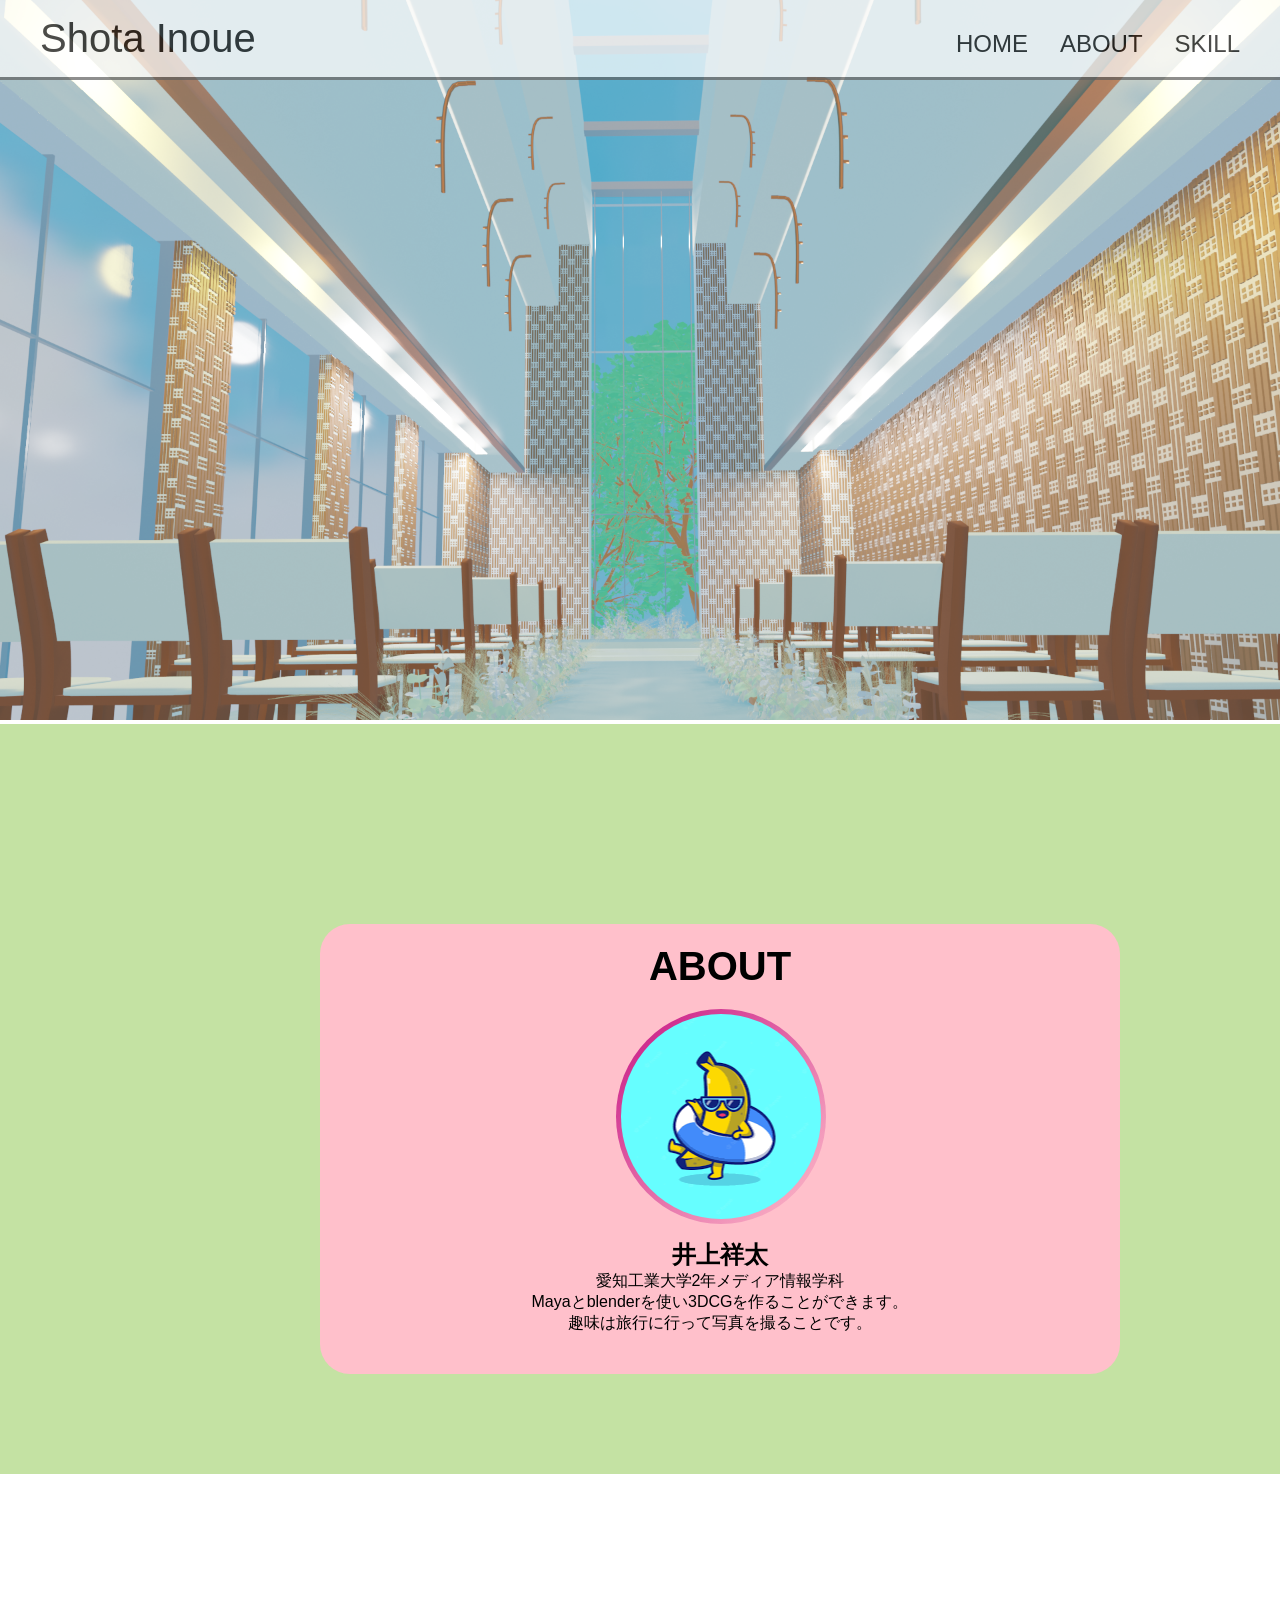
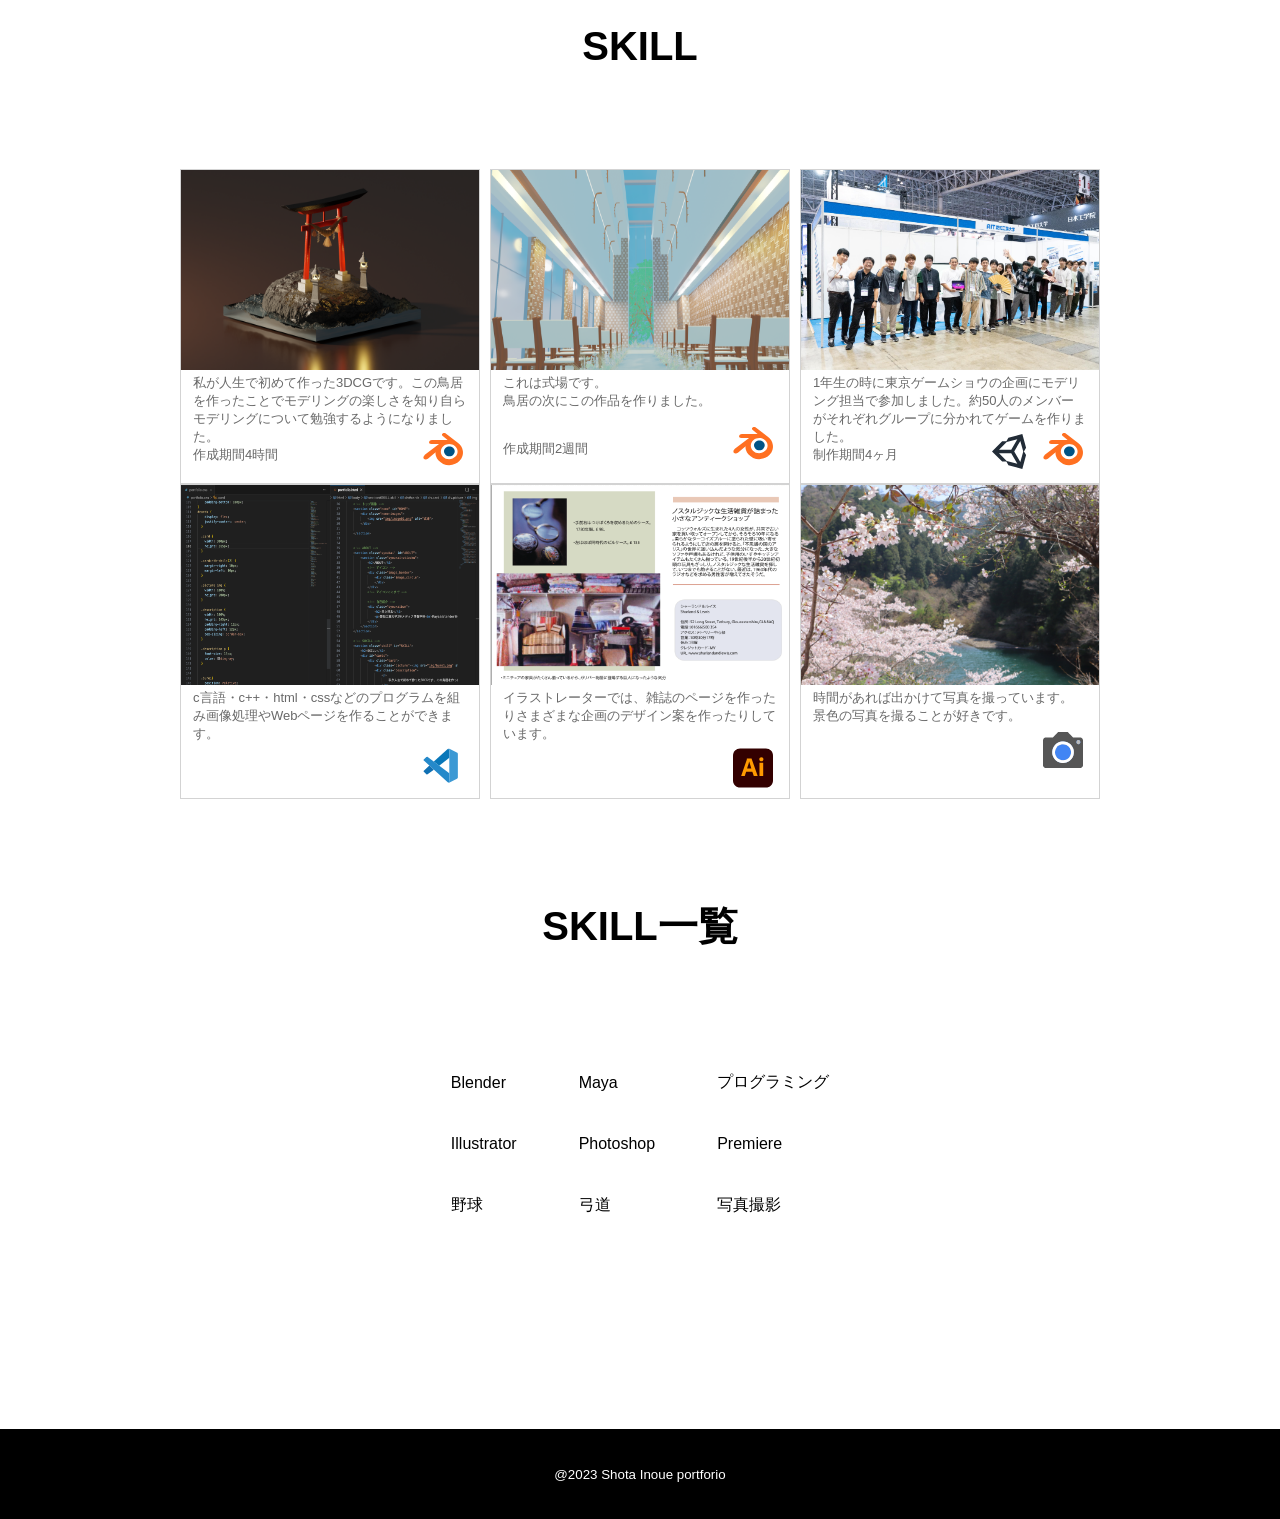
<file: index.html>
<!DOCTYPE html>
<html lang="ja">

<head>
    <meta charset="UTF-8">
    <meta name="viewport" content="width=device-width, initial-scale=1.0">
    <link rel="preconnect" href="https://fonts.googleapis.com">
    <link rel="preconnect" href="https://fonts.gstatic.com" crossorigin>
    <title>Portfolio</title>
    <link rel="stylesheet" href="portfolio.css">
    <script src="portfolio.js" defer></script>
</head>

<body>
    <header class="global-nav">
        <div class="container">
            <h1>Shota Inoue</h1>
            <nav>
                <ul>
                    <li><a href="#HOME">HOME</a></li>
                    <li><a href="#ABOUT">ABOUT</a></li>
                    <li><a href="#SKILL">SKILL</a></li>
                </ul>
            </nav>
        </div>
    </header>

    <!-- トップ画像 -->
    <section class="home" id="HOME">
        <div class="home-images">
            <img src="img/image01.png" alt="式場">
        </div>

    </section>


    <!-- ABOUT -->
    <section class="syoukai" id="ABOUT">
        <section class="syoukai-utiwaku">
            <h1>ABOUT</h1>
            <!-- アイコン -->
            <div class="image_border">
                <div class="image_circle">
                </div>
            </div>
            <!-- アイコンここまで -->

            <!-- 自己紹介 -->
            <div class="syoukaibun">
                <h2>井上祥太</h2>
                <p>愛知工業大学2年メディア情報学科<br>Mayaとblenderを使い3DCGを作ることができます。<br>趣味は旅行に行って写真を撮ることです。</p>
            </div>
        </section>
    </section>

    <!-- SUKILL -->
    <section class="skill" id="SKILL">
        <h1>SKILL</h1>
        <div id="cards">
            <div class="card">
                <div class="picture"><img src="img/bure1.png" alt="" /></div>
                <div class="description">
                    <p>
                        私が人生で初めて作った3DCGです。この鳥居を作ったことでモデリングの楽しさを知り自らモデリングについて勉強するようになりました。<br>作成期間4時間
                    </p>
                    <svg class="bure1" height="40px" viewBox=".1 16.7 2472.8 1996.5" width="40px"
                        xmlns="http://www.w3.org/2000/svg">
                        <path
                            d="m2006.5 1485.6c-98.8 100.8-237 157.8-386.7 158-149.8.3-288.1-56.3-386.9-156.8-48.3-49-83.7-105.2-105.7-165.3-21.5-59-29.7-122.1-24.2-184.6 5.3-61 23.3-120.3 53-173.9 28.9-52.4 68.6-99.7 117.6-139.7 96-78.3 218.2-120.6 346.2-120.8s250.1 41.9 346.2 119.8c48.9 39.9 88.6 87 117.4 139.3 29.7 53.6 47.8 112.8 53.1 173.8 5.5 62.6-2.8 125.6-24.3 184.7-22 60-57.5 116.3-105.7 165.5z"
                            fill="#fff" />
                        <path
                            d="m1300.4 1143.3c4.5-81.5 44.5-153.4 104.7-204.3 59.1-50.1 138.7-80.6 225.4-80.6 86.8.1 166.3 30.6 225.4 80.6 60.2 51 100.2 122.8 104.8 204.3 4.6 83.8-29.1 161.7-88.2 219.4-60.2 58.7-146 95.6-242 95.6s-181.9-36.9-242.1-95.6c-59-57.7-92.6-135.6-88-219.4z"
                            fill="#005385" />
                        <path
                            d="m774.5 1308.3c.6 31.8 10.8 93.8 26 142.3 32.1 102.5 86.5 197.4 162.3 281 77.8 85.9 173.4 154.9 284 203.8 116.3 51.5 242.2 77.8 372.9 77.5 130.7-.2 256.6-26.9 372.8-78.8 110.5-49.5 206.1-118.7 283.8-204.8 75.7-84 130-179 162.1-281.5 16-51.1 26.3-103.8 30.5-157.1 4-52 2.3-104.4-5-156.1-14.4-101.4-49.5-196.5-103.5-283.2-49.5-79.6-113.1-149.4-188.8-208.2l.1-.1-763.8-586.4c-.6-.5-1.3-1.1-1.9-1.6-50.3-38.4-134.5-38.3-189.6.3-55.8 39-62.1 103.5-12.6 144.2l-.2.1 318.6 259.2-971.3 1h-1.3c-80.2.1-157.4 52.8-172.7 119.3-15.6 67.8 38.9 124 122.4 124.4l-.1.3 492.3-1-878.5 674.3c-1.1.9-2.3 1.7-3.3 2.5-82.8 63.4-109.6 169-57.5 235.8 53 67.9 165.6 68 249.4.3l479.4-392.3s-7 53-6.5 84.8zm1232 177.3c-98.8 100.8-237 157.8-386.7 158-149.8.3-288.1-56.3-386.9-156.8-48.3-49-83.7-105.2-105.7-165.3-21.5-59-29.7-122.1-24.2-184.6 5.3-61 23.3-120.3 53-173.9 28.9-52.4 68.6-99.7 117.6-139.7 96-78.3 218.2-120.6 346.2-120.8s250.1 41.9 346.2 119.8c48.9 39.9 88.6 87 117.4 139.3 29.7 53.6 47.8 112.8 53.1 173.8 5.5 62.6-2.8 125.6-24.3 184.7-22 60-57.5 116.3-105.7 165.5z"
                            fill="#ff7021" />
                    </svg>
                </div>
            </div>
            <div class="card" id="card-center">
                <div class="picture"><img src="img/image01.png" alt="" /></div>
                <div class="description">
                    <p>
                        これは式場です。<br>鳥居の次にこの作品を作りました。<br><br><br>作成期間2週間
                    </p>
                    <svg class="bure1" height="40px" viewBox=".1 16.7 2472.8 1996.5" width="40px"
                        xmlns="http://www.w3.org/2000/svg">
                        <path
                            d="m2006.5 1485.6c-98.8 100.8-237 157.8-386.7 158-149.8.3-288.1-56.3-386.9-156.8-48.3-49-83.7-105.2-105.7-165.3-21.5-59-29.7-122.1-24.2-184.6 5.3-61 23.3-120.3 53-173.9 28.9-52.4 68.6-99.7 117.6-139.7 96-78.3 218.2-120.6 346.2-120.8s250.1 41.9 346.2 119.8c48.9 39.9 88.6 87 117.4 139.3 29.7 53.6 47.8 112.8 53.1 173.8 5.5 62.6-2.8 125.6-24.3 184.7-22 60-57.5 116.3-105.7 165.5z"
                            fill="#fff" />
                        <path
                            d="m1300.4 1143.3c4.5-81.5 44.5-153.4 104.7-204.3 59.1-50.1 138.7-80.6 225.4-80.6 86.8.1 166.3 30.6 225.4 80.6 60.2 51 100.2 122.8 104.8 204.3 4.6 83.8-29.1 161.7-88.2 219.4-60.2 58.7-146 95.6-242 95.6s-181.9-36.9-242.1-95.6c-59-57.7-92.6-135.6-88-219.4z"
                            fill="#005385" />
                        <path
                            d="m774.5 1308.3c.6 31.8 10.8 93.8 26 142.3 32.1 102.5 86.5 197.4 162.3 281 77.8 85.9 173.4 154.9 284 203.8 116.3 51.5 242.2 77.8 372.9 77.5 130.7-.2 256.6-26.9 372.8-78.8 110.5-49.5 206.1-118.7 283.8-204.8 75.7-84 130-179 162.1-281.5 16-51.1 26.3-103.8 30.5-157.1 4-52 2.3-104.4-5-156.1-14.4-101.4-49.5-196.5-103.5-283.2-49.5-79.6-113.1-149.4-188.8-208.2l.1-.1-763.8-586.4c-.6-.5-1.3-1.1-1.9-1.6-50.3-38.4-134.5-38.3-189.6.3-55.8 39-62.1 103.5-12.6 144.2l-.2.1 318.6 259.2-971.3 1h-1.3c-80.2.1-157.4 52.8-172.7 119.3-15.6 67.8 38.9 124 122.4 124.4l-.1.3 492.3-1-878.5 674.3c-1.1.9-2.3 1.7-3.3 2.5-82.8 63.4-109.6 169-57.5 235.8 53 67.9 165.6 68 249.4.3l479.4-392.3s-7 53-6.5 84.8zm1232 177.3c-98.8 100.8-237 157.8-386.7 158-149.8.3-288.1-56.3-386.9-156.8-48.3-49-83.7-105.2-105.7-165.3-21.5-59-29.7-122.1-24.2-184.6 5.3-61 23.3-120.3 53-173.9 28.9-52.4 68.6-99.7 117.6-139.7 96-78.3 218.2-120.6 346.2-120.8s250.1 41.9 346.2 119.8c48.9 39.9 88.6 87 117.4 139.3 29.7 53.6 47.8 112.8 53.1 173.8 5.5 62.6-2.8 125.6-24.3 184.7-22 60-57.5 116.3-105.7 165.5z"
                            fill="#ff7021" />
                    </svg>
                </div>
            </div>
            <div class="card">
                <div class="picture"><img src="img/image06.jpg" alt="" /></div>
                <div class="description">
                    <p>
                        1年生の時に東京ゲームショウの企画にモデリング担当で参加しました。約50人のメンバーがそれぞれグループに分かれてゲームを作りました。<br>制作期間4ヶ月
                    </p>
                    <svg class="bure1" height="40px" viewBox=".1 16.7 2472.8 1996.5" width="40px"
                        xmlns="http://www.w3.org/2000/svg">
                        <path
                            d="m2006.5 1485.6c-98.8 100.8-237 157.8-386.7 158-149.8.3-288.1-56.3-386.9-156.8-48.3-49-83.7-105.2-105.7-165.3-21.5-59-29.7-122.1-24.2-184.6 5.3-61 23.3-120.3 53-173.9 28.9-52.4 68.6-99.7 117.6-139.7 96-78.3 218.2-120.6 346.2-120.8s250.1 41.9 346.2 119.8c48.9 39.9 88.6 87 117.4 139.3 29.7 53.6 47.8 112.8 53.1 173.8 5.5 62.6-2.8 125.6-24.3 184.7-22 60-57.5 116.3-105.7 165.5z"
                            fill="#fff" />
                        <path
                            d="m1300.4 1143.3c4.5-81.5 44.5-153.4 104.7-204.3 59.1-50.1 138.7-80.6 225.4-80.6 86.8.1 166.3 30.6 225.4 80.6 60.2 51 100.2 122.8 104.8 204.3 4.6 83.8-29.1 161.7-88.2 219.4-60.2 58.7-146 95.6-242 95.6s-181.9-36.9-242.1-95.6c-59-57.7-92.6-135.6-88-219.4z"
                            fill="#005385" />
                        <path
                            d="m774.5 1308.3c.6 31.8 10.8 93.8 26 142.3 32.1 102.5 86.5 197.4 162.3 281 77.8 85.9 173.4 154.9 284 203.8 116.3 51.5 242.2 77.8 372.9 77.5 130.7-.2 256.6-26.9 372.8-78.8 110.5-49.5 206.1-118.7 283.8-204.8 75.7-84 130-179 162.1-281.5 16-51.1 26.3-103.8 30.5-157.1 4-52 2.3-104.4-5-156.1-14.4-101.4-49.5-196.5-103.5-283.2-49.5-79.6-113.1-149.4-188.8-208.2l.1-.1-763.8-586.4c-.6-.5-1.3-1.1-1.9-1.6-50.3-38.4-134.5-38.3-189.6.3-55.8 39-62.1 103.5-12.6 144.2l-.2.1 318.6 259.2-971.3 1h-1.3c-80.2.1-157.4 52.8-172.7 119.3-15.6 67.8 38.9 124 122.4 124.4l-.1.3 492.3-1-878.5 674.3c-1.1.9-2.3 1.7-3.3 2.5-82.8 63.4-109.6 169-57.5 235.8 53 67.9 165.6 68 249.4.3l479.4-392.3s-7 53-6.5 84.8zm1232 177.3c-98.8 100.8-237 157.8-386.7 158-149.8.3-288.1-56.3-386.9-156.8-48.3-49-83.7-105.2-105.7-165.3-21.5-59-29.7-122.1-24.2-184.6 5.3-61 23.3-120.3 53-173.9 28.9-52.4 68.6-99.7 117.6-139.7 96-78.3 218.2-120.6 346.2-120.8s250.1 41.9 346.2 119.8c48.9 39.9 88.6 87 117.4 139.3 29.7 53.6 47.8 112.8 53.1 173.8 5.5 62.6-2.8 125.6-24.3 184.7-22 60-57.5 116.3-105.7 165.5z"
                            fill="#ff7021" />
                    </svg>
                    <svg class="uni1" width="35px" height="35px" viewBox="0 0 256 263"
                        xmlns="http://www.w3.org/2000/svg" preserveAspectRatio="xMinYMin meet">
                        <path
                            d="M166.872 131.237l45.91-79.275 22.184 79.275-22.185 79.256-45.909-79.256zm-22.376 12.874l45.916 79.262-79.966-20.486-57.77-58.776h91.82zm45.906-105.033l-45.906 79.275h-91.82l57.77-58.78 79.956-20.495zm65.539 65.18L227.933.06l-104.54 27.925-15.475 27.207-31.401-.225L0 131.244l76.517 76.259h.003l31.388-.232 15.497 27.207 104.528 27.92L255.94 158.22l-15.906-26.982 15.906-26.978z"
                            fill="#222C37" />
                    </svg>
                </div>
            </div>
        </div>

        <!-- ２段目 -->
        <div id="cards">
            <div class="card">
                <div class="picture"><img src="img/image07.png" alt="" /></div>
                <div class="description">
                    <p>
                        c言語・c++・html・cssなどのプログラムを組み画像処理やWebページを作ることができます。
                    </p>
                    <svg class="puro1" height="35px" viewBox="-11.9 -2 1003.9 995.6" width="35px"
                        xmlns="http://www.w3.org/2000/svg">
                        <path
                            d="m12.1 353.9s-24-17.3 4.8-40.4l67.1-60s19.2-20.2 39.5-2.6l619.2 468.8v224.8s-.3 35.3-45.6 31.4z"
                            fill="#2489ca" />
                        <path d="m171.7 498.8-159.6 145.1s-16.4 12.2 0 34l74.1 67.4s17.6 18.9 43.6-2.6l169.2-128.3z"
                            fill="#1070b3" />
                        <path d="m451.9 500 292.7-223.5-1.9-223.6s-12.5-48.8-54.2-23.4l-389.5 354.5z" fill="#0877b9" />
                        <path
                            d="m697.1 976.2c17 17.4 37.6 11.7 37.6 11.7l228.1-112.4c29.2-19.9 25.1-44.6 25.1-44.6v-671.2c0-29.5-30.2-39.7-30.2-39.7l-197.7-95.3c-43.2-26.7-71.5 4.8-71.5 4.8s36.4-26.2 54.2 23.4v887.5c0 6.1-1.3 12.1-3.9 17.5-5.2 10.5-16.5 20.3-43.6 16.2z"
                            fill="#3c99d4" />
                    </svg>
                </div>
            </div>
            <div class="card" id="card-center">
                <div class="picture"><img src="img/image08.png" alt="" /></div>
                <div class="description">
                    <p>
                        イラストレーターでは、雑誌のページを作ったりさまざまな企画のデザイン案を作ったりしています。
                    </p>
                    <svg class="puro1" viewBox="0 0 240 234" xmlns="http://www.w3.org/2000/svg" width="40px"
                        height="40px">
                        <path
                            d="M42.5 0h155C221 0 240 19 240 42.5v149c0 23.5-19 42.5-42.5 42.5h-155C19 234 0 215 0 191.5v-149C0 19 19 0 42.5 0z"
                            fill="#300" />
                        <g fill="#ff9a00">
                            <path
                                d="M116 140H78.8l-7.6 23.5c-.2.9-1 1.5-1.9 1.4H50.5c-1.1 0-1.4-.6-1.1-1.8l32.2-92.7c.3-1 .6-2.1 1-3.3.4-2.1.6-4.3.6-6.5-.1-.5.3-1 .8-1.1H109.9c.8 0 1.2.3 1.3.8l36.5 103c.3 1.1 0 1.6-1 1.6h-20.9c-.7.1-1.4-.4-1.6-1.1zm-31.4-20.3H110c-.6-2.1-1.4-4.6-2.3-7.2-.9-2.7-1.8-5.6-2.7-8.6-1-3.1-1.9-6.1-2.9-9.2s-1.9-6-2.7-8.9c-.8-2.8-1.5-5.4-2.2-7.8H97c-.9 4.3-2 8.6-3.4 12.9-1.5 4.8-3 9.8-4.6 14.8-1.4 5.1-2.9 9.8-4.4 14zM170 77c-3.3.1-6.5-1.2-8.9-3.5-2.3-2.5-3.5-5.8-3.4-9.2-.1-3.4 1.2-6.6 3.6-8.9s5.6-3.5 8.9-3.5c3.9 0 6.9 1.2 9.1 3.5 2.2 2.4 3.4 5.6 3.3 8.9.1 3.4-1.1 6.7-3.5 9.2-2.3 2.4-5.7 3.7-9.1 3.5zm-11.2 86.8v-77c0-1 .4-1.4 1.3-1.4h19.8c.9 0 1.3.5 1.3 1.4v77c0 1.1-.4 1.6-1.3 1.6h-19.6c-1 0-1.5-.6-1.5-1.6z" />
                        </g>
                    </svg>
                </div>
            </div>
            <div class="card">
                <div class="picture"><img src="img/image10.JPG" alt="" /></div>
                <div class="description">
                    <p>
                        時間があれば出かけて写真を撮っています。<br>景色の写真を撮ることが好きです。
                    </p>
                    <svg class="bure2" height="40px" viewBox="545 370 9910 8960" width="40px"
                        xmlns="http://www.w3.org/2000/svg">
                        <path
                            d="m1130 9309c-256-67-461-258-554-516l-31-88v-6330l31-88c93-260 299-451 558-517 77-19 109-20 966-20h886l650-671c387-400 664-678 686-690 36-18 73-19 1171-19h1134l41 23c26 14 278 268 683 689l642 668h897c867 0 899 1 976 20 259 66 465 257 558 517l31 88v6330l-31 88c-93 260-299 451-558 517-79 20-96 20-4370 19-4231 0-4292 0-4366-20z"
                            fill="#565656" />
                        <path
                            d="m5305 8064c-16-2-73-9-125-15-699-79-1373-471-1809-1053-627-835-706-1981-201-2890 132-237 262-409 454-602 223-222 417-362 703-505 532-268 1143-346 1743-223 384 79 803 277 1120 530 110 88 328 306 413 414 303 382 490 818 564 1313 22 143 24 556 5 697-86 610-344 1134-766 1556-415 415-927 671-1521 760-95 15-513 27-580 18zm3876-4680c-30-8-77-27-105-42-65-34-174-142-208-208-77-143-77-325 0-468 34-65 143-174 208-208 143-77 325-77 468 0 65 34 174 143 208 208 77 143 77 325 0 468-34 65-143 174-208 208-105 56-249 73-363 42z"
                            fill="#4285f4" />
                        <path
                            d="m5305 8064c-16-2-73-9-125-15-699-79-1373-471-1809-1053-627-835-706-1981-201-2890 132-237 262-409 454-602 223-222 417-362 703-505 532-268 1143-346 1743-223 384 79 803 277 1120 530 110 88 328 306 413 414 303 382 490 818 564 1313 22 143 24 556 5 697-86 610-344 1134-766 1556-415 415-927 671-1521 760-95 15-513 27-580 18zm395-674c384-40 761-195 1060-437 89-72 257-243 321-328 407-533 525-1217 318-1850-101-307-273-580-510-810-168-162-316-266-521-365-682-329-1486-245-2093 219-85 64-256 232-328 321-583 722-595 1743-28 2485 64 85 232 256 321 328 408 329 945 490 1460 437zm3481-4006c-30-8-77-27-105-42-65-34-174-142-208-208-77-143-77-325 0-468 34-65 143-174 208-208 143-77 325-77 468 0 65 34 174 143 208 208 77 143 77 325 0 468-34 65-143 174-208 208-105 56-249 73-363 42z"
                            fill="#bbb" />
                        <path
                            d="m5317 8059c-225-16-499-74-712-151-243-87-544-256-755-422-97-76-350-329-426-426-162-206-332-508-418-743-187-509-212-1078-71-1614 47-180 93-300 185-489 136-278 300-503 527-725 222-217 417-356 688-489 188-92 308-138 488-185 820-215 1672-43 2337 474 113 87 334 304 425 416 172 211 349 521 439 768 187 509 212 1078 71 1614-47 180-93 300-185 489-257 524-690 957-1214 1214-189 92-309 138-489 185-302 79-586 106-890 84zm383-669c384-40 761-195 1060-437 89-72 257-243 321-328 407-533 525-1217 318-1850-101-307-273-580-510-810-168-162-316-266-521-365-682-329-1486-245-2093 219-85 64-256 232-328 321-583 722-595 1743-28 2485 64 85 232 256 321 328 408 329 945 490 1460 437z"
                            fill="#fff" />
                    </svg>
                </div>
            </div>
        </div>

        <!-- スキル一覧 -->
        <div class="skiti">
            <h1>SKILL一覧</h1>
            <table>

                <tr>
                    <td>Blender</td>
                    <td>Maya</td>
                    <td>プログラミング</td>
                </tr>

                <tr>
                    <td>Illustrator</td>
                    <td>Photoshop</td>
                    <td>Premiere</td>
                </tr>

                <tr>
                    <td>野球</td>
                    <td>弓道</td>
                    <td>写真撮影</td>
                </tr>

            </table>
        </div>
    </section>

    <!-- フッター -->
    <footer>
        <small>@2023 Shota Inoue portforio</small>
    </footer>
</body>

</html>
</file>
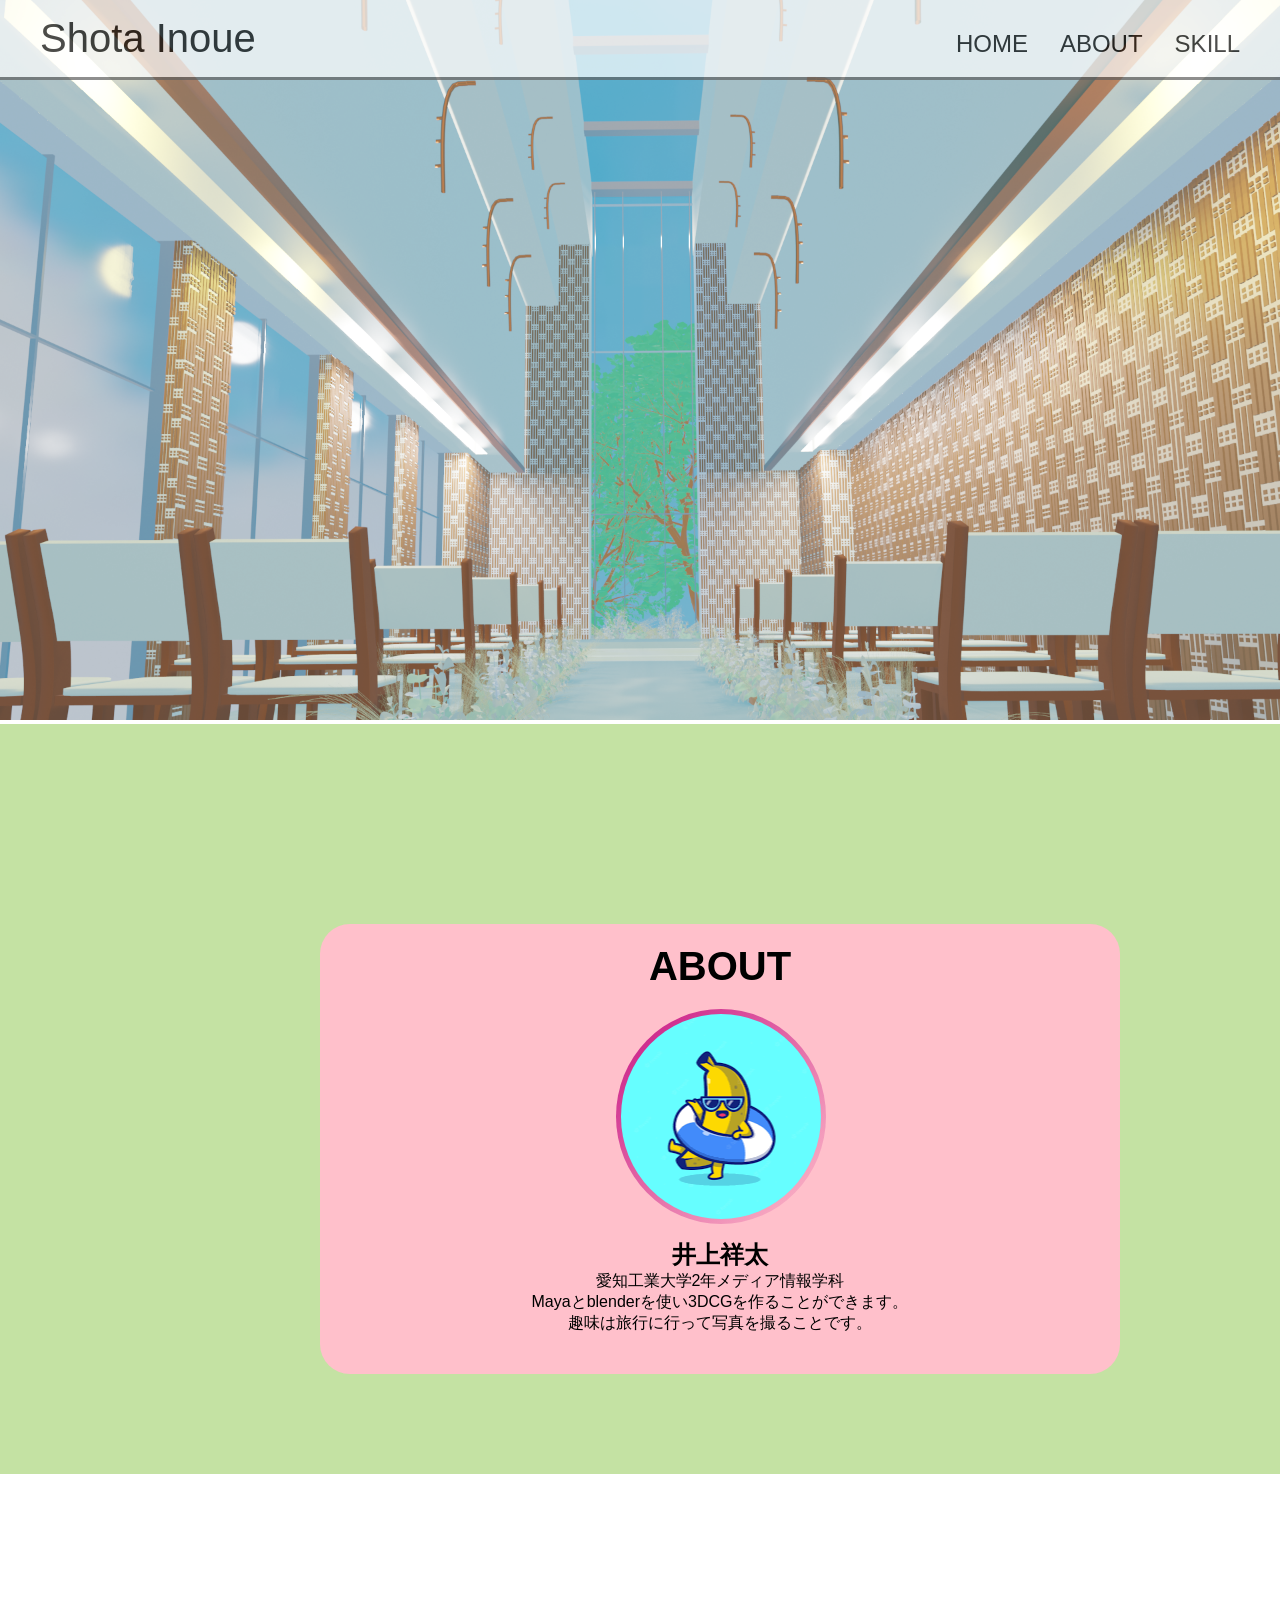
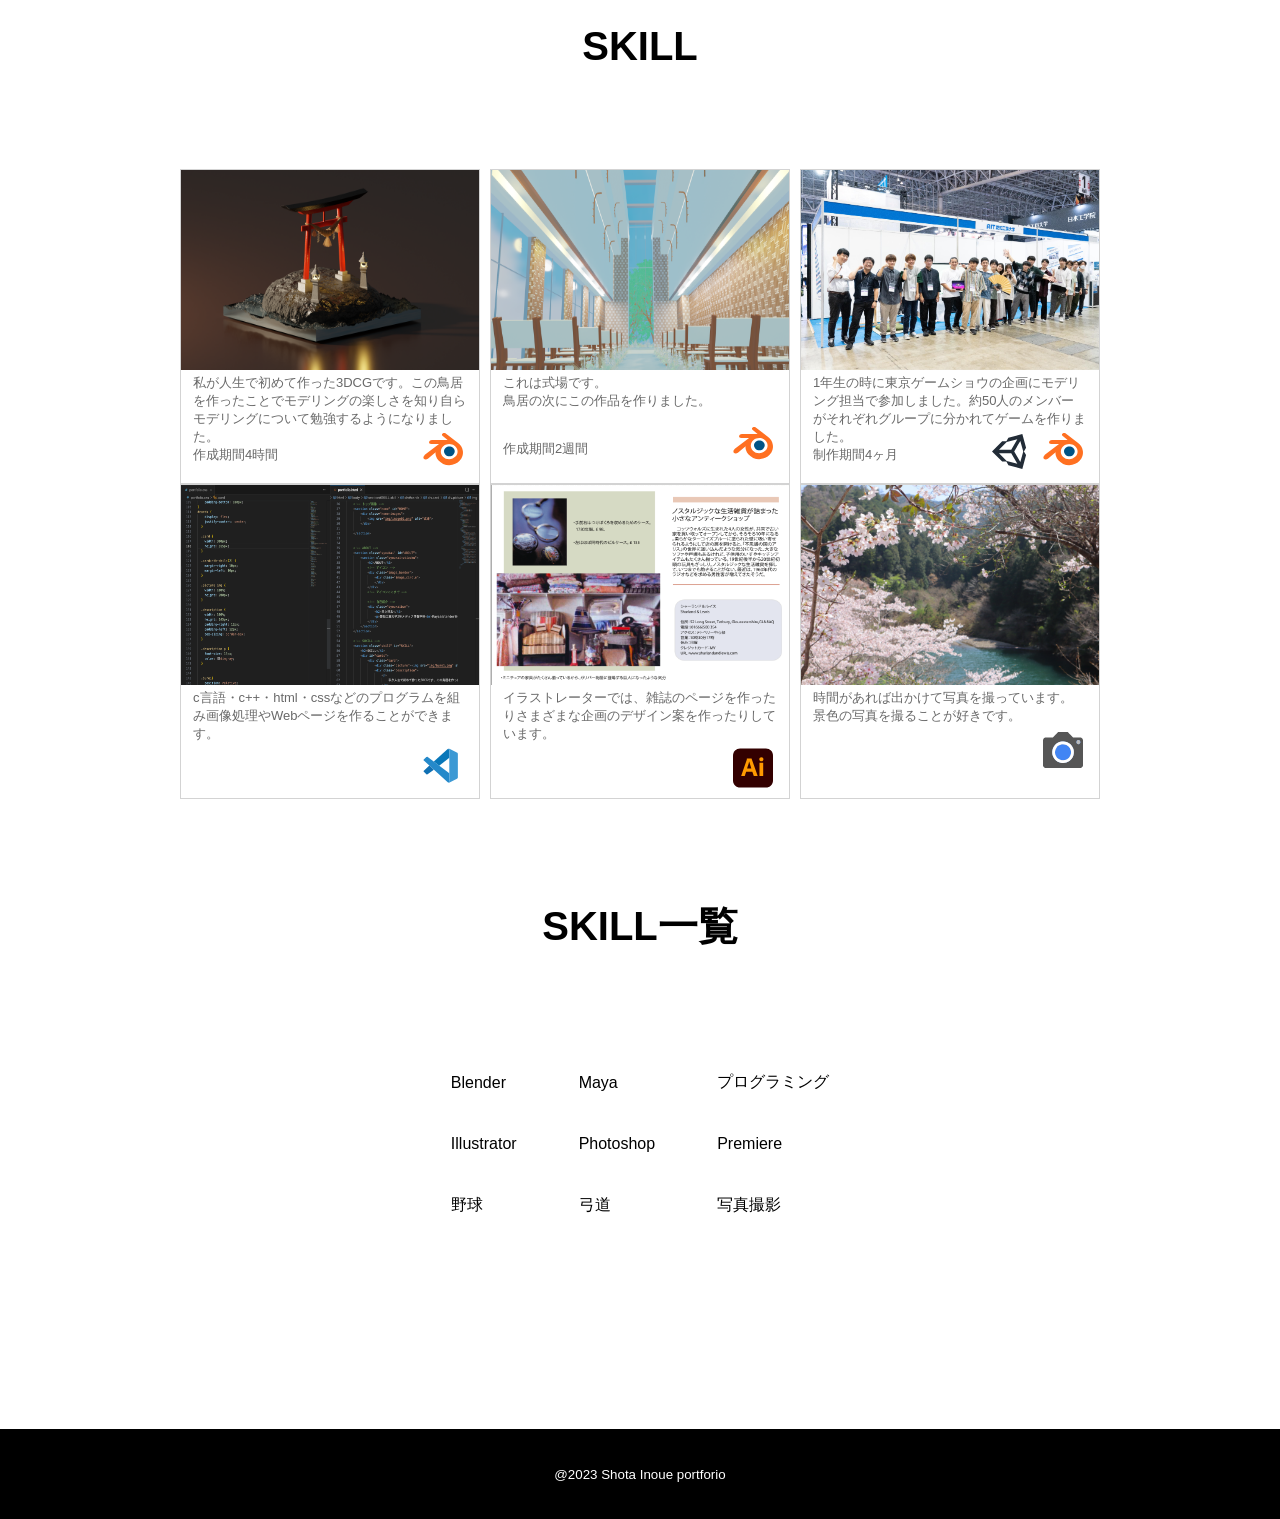
<file: portfolio.html>
<!DOCTYPE html>
<html lang="ja">

<head>
    <meta charset="UTF-8">
    <meta name="viewport" content="width=device-width, initial-scale=1.0">
    <link rel="preconnect" href="https://fonts.googleapis.com">
    <link rel="preconnect" href="https://fonts.gstatic.com" crossorigin>
    <title>Portfolio</title>
    <link rel="stylesheet" href="portfolio.css">
    <script src="portfolio.js" defer></script>
</head>

<body>
    <header class="global-nav">
        <div class="container">
            <h1>Shota Inoue</h1>
            <nav>
                <ul>
                    <li><a href="#HOME">HOME</a></li>
                    <li><a href="#ABOUT">ABOUT</a></li>
                    <li><a href="#SKILL">SKILL</a></li>
                </ul>
            </nav>
        </div>
    </header>

    <!-- トップ画像 -->
    <section class="home" id="HOME">
        <div class="home-images">
            <img src="img/image01.png" alt="式場">
        </div>

    </section>


    <!-- ABOUT -->
    <section class="syoukai" id="ABOUT">
        <section class="syoukai-utiwaku">
            <h1>ABOUT</h1>
            <!-- アイコン -->
            <div class="image_border">
                <div class="image_circle">
                </div>
            </div>
            <!-- アイコンここまで -->

            <!-- 自己紹介 -->
            <div class="syoukaibun">
                <h2>井上祥太</h2>
                <p>愛知工業大学2年メディア情報学科<br>Mayaとblenderを使い3DCGを作ることができます。<br>趣味は旅行に行って写真を撮ることです。</p>
            </div>
        </section>
    </section>

    <!-- SUKILL -->
    <section class="skill" id="SKILL">
        <h1>SKILL</h1>
        <div id="cards">
            <div class="card">
                <div class="picture"><img src="img/bure1.png" alt="" /></div>
                <div class="description">
                    <p>
                        私が人生で初めて作った3DCGです。この鳥居を作ったことでモデリングの楽しさを知り自らモデリングについて勉強するようになりました。<br>作成期間4時間
                    </p>
                    <svg class="bure1" height="40px" viewBox=".1 16.7 2472.8 1996.5" width="40px"
                        xmlns="http://www.w3.org/2000/svg">
                        <path
                            d="m2006.5 1485.6c-98.8 100.8-237 157.8-386.7 158-149.8.3-288.1-56.3-386.9-156.8-48.3-49-83.7-105.2-105.7-165.3-21.5-59-29.7-122.1-24.2-184.6 5.3-61 23.3-120.3 53-173.9 28.9-52.4 68.6-99.7 117.6-139.7 96-78.3 218.2-120.6 346.2-120.8s250.1 41.9 346.2 119.8c48.9 39.9 88.6 87 117.4 139.3 29.7 53.6 47.8 112.8 53.1 173.8 5.5 62.6-2.8 125.6-24.3 184.7-22 60-57.5 116.3-105.7 165.5z"
                            fill="#fff" />
                        <path
                            d="m1300.4 1143.3c4.5-81.5 44.5-153.4 104.7-204.3 59.1-50.1 138.7-80.6 225.4-80.6 86.8.1 166.3 30.6 225.4 80.6 60.2 51 100.2 122.8 104.8 204.3 4.6 83.8-29.1 161.7-88.2 219.4-60.2 58.7-146 95.6-242 95.6s-181.9-36.9-242.1-95.6c-59-57.7-92.6-135.6-88-219.4z"
                            fill="#005385" />
                        <path
                            d="m774.5 1308.3c.6 31.8 10.8 93.8 26 142.3 32.1 102.5 86.5 197.4 162.3 281 77.8 85.9 173.4 154.9 284 203.8 116.3 51.5 242.2 77.8 372.9 77.5 130.7-.2 256.6-26.9 372.8-78.8 110.5-49.5 206.1-118.7 283.8-204.8 75.7-84 130-179 162.1-281.5 16-51.1 26.3-103.8 30.5-157.1 4-52 2.3-104.4-5-156.1-14.4-101.4-49.5-196.5-103.5-283.2-49.5-79.6-113.1-149.4-188.8-208.2l.1-.1-763.8-586.4c-.6-.5-1.3-1.1-1.9-1.6-50.3-38.4-134.5-38.3-189.6.3-55.8 39-62.1 103.5-12.6 144.2l-.2.1 318.6 259.2-971.3 1h-1.3c-80.2.1-157.4 52.8-172.7 119.3-15.6 67.8 38.9 124 122.4 124.4l-.1.3 492.3-1-878.5 674.3c-1.1.9-2.3 1.7-3.3 2.5-82.8 63.4-109.6 169-57.5 235.8 53 67.9 165.6 68 249.4.3l479.4-392.3s-7 53-6.5 84.8zm1232 177.3c-98.8 100.8-237 157.8-386.7 158-149.8.3-288.1-56.3-386.9-156.8-48.3-49-83.7-105.2-105.7-165.3-21.5-59-29.7-122.1-24.2-184.6 5.3-61 23.3-120.3 53-173.9 28.9-52.4 68.6-99.7 117.6-139.7 96-78.3 218.2-120.6 346.2-120.8s250.1 41.9 346.2 119.8c48.9 39.9 88.6 87 117.4 139.3 29.7 53.6 47.8 112.8 53.1 173.8 5.5 62.6-2.8 125.6-24.3 184.7-22 60-57.5 116.3-105.7 165.5z"
                            fill="#ff7021" />
                    </svg>
                </div>
            </div>
            <div class="card" id="card-center">
                <div class="picture"><img src="img/image01.png" alt="" /></div>
                <div class="description">
                    <p>
                        これは式場です。<br>鳥居の次にこの作品を作りました。<br><br><br>作成期間2週間
                    </p>
                    <svg class="bure1" height="40px" viewBox=".1 16.7 2472.8 1996.5" width="40px"
                        xmlns="http://www.w3.org/2000/svg">
                        <path
                            d="m2006.5 1485.6c-98.8 100.8-237 157.8-386.7 158-149.8.3-288.1-56.3-386.9-156.8-48.3-49-83.7-105.2-105.7-165.3-21.5-59-29.7-122.1-24.2-184.6 5.3-61 23.3-120.3 53-173.9 28.9-52.4 68.6-99.7 117.6-139.7 96-78.3 218.2-120.6 346.2-120.8s250.1 41.9 346.2 119.8c48.9 39.9 88.6 87 117.4 139.3 29.7 53.6 47.8 112.8 53.1 173.8 5.5 62.6-2.8 125.6-24.3 184.7-22 60-57.5 116.3-105.7 165.5z"
                            fill="#fff" />
                        <path
                            d="m1300.4 1143.3c4.5-81.5 44.5-153.4 104.7-204.3 59.1-50.1 138.7-80.6 225.4-80.6 86.8.1 166.3 30.6 225.4 80.6 60.2 51 100.2 122.8 104.8 204.3 4.6 83.8-29.1 161.7-88.2 219.4-60.2 58.7-146 95.6-242 95.6s-181.9-36.9-242.1-95.6c-59-57.7-92.6-135.6-88-219.4z"
                            fill="#005385" />
                        <path
                            d="m774.5 1308.3c.6 31.8 10.8 93.8 26 142.3 32.1 102.5 86.5 197.4 162.3 281 77.8 85.9 173.4 154.9 284 203.8 116.3 51.5 242.2 77.8 372.9 77.5 130.7-.2 256.6-26.9 372.8-78.8 110.5-49.5 206.1-118.7 283.8-204.8 75.7-84 130-179 162.1-281.5 16-51.1 26.3-103.8 30.5-157.1 4-52 2.3-104.4-5-156.1-14.4-101.4-49.5-196.5-103.5-283.2-49.5-79.6-113.1-149.4-188.8-208.2l.1-.1-763.8-586.4c-.6-.5-1.3-1.1-1.9-1.6-50.3-38.4-134.5-38.3-189.6.3-55.8 39-62.1 103.5-12.6 144.2l-.2.1 318.6 259.2-971.3 1h-1.3c-80.2.1-157.4 52.8-172.7 119.3-15.6 67.8 38.9 124 122.4 124.4l-.1.3 492.3-1-878.5 674.3c-1.1.9-2.3 1.7-3.3 2.5-82.8 63.4-109.6 169-57.5 235.8 53 67.9 165.6 68 249.4.3l479.4-392.3s-7 53-6.5 84.8zm1232 177.3c-98.8 100.8-237 157.8-386.7 158-149.8.3-288.1-56.3-386.9-156.8-48.3-49-83.7-105.2-105.7-165.3-21.5-59-29.7-122.1-24.2-184.6 5.3-61 23.3-120.3 53-173.9 28.9-52.4 68.6-99.7 117.6-139.7 96-78.3 218.2-120.6 346.2-120.8s250.1 41.9 346.2 119.8c48.9 39.9 88.6 87 117.4 139.3 29.7 53.6 47.8 112.8 53.1 173.8 5.5 62.6-2.8 125.6-24.3 184.7-22 60-57.5 116.3-105.7 165.5z"
                            fill="#ff7021" />
                    </svg>
                </div>
            </div>
            <div class="card">
                <div class="picture"><img src="img/image06.jpg" alt="" /></div>
                <div class="description">
                    <p>
                        1年生の時に東京ゲームショウの企画にモデリング担当で参加しました。約50人のメンバーがそれぞれグループに分かれてゲームを作りました。<br>制作期間4ヶ月
                    </p>
                    <svg class="bure1" height="40px" viewBox=".1 16.7 2472.8 1996.5" width="40px"
                        xmlns="http://www.w3.org/2000/svg">
                        <path
                            d="m2006.5 1485.6c-98.8 100.8-237 157.8-386.7 158-149.8.3-288.1-56.3-386.9-156.8-48.3-49-83.7-105.2-105.7-165.3-21.5-59-29.7-122.1-24.2-184.6 5.3-61 23.3-120.3 53-173.9 28.9-52.4 68.6-99.7 117.6-139.7 96-78.3 218.2-120.6 346.2-120.8s250.1 41.9 346.2 119.8c48.9 39.9 88.6 87 117.4 139.3 29.7 53.6 47.8 112.8 53.1 173.8 5.5 62.6-2.8 125.6-24.3 184.7-22 60-57.5 116.3-105.7 165.5z"
                            fill="#fff" />
                        <path
                            d="m1300.4 1143.3c4.5-81.5 44.5-153.4 104.7-204.3 59.1-50.1 138.7-80.6 225.4-80.6 86.8.1 166.3 30.6 225.4 80.6 60.2 51 100.2 122.8 104.8 204.3 4.6 83.8-29.1 161.7-88.2 219.4-60.2 58.7-146 95.6-242 95.6s-181.9-36.9-242.1-95.6c-59-57.7-92.6-135.6-88-219.4z"
                            fill="#005385" />
                        <path
                            d="m774.5 1308.3c.6 31.8 10.8 93.8 26 142.3 32.1 102.5 86.5 197.4 162.3 281 77.8 85.9 173.4 154.9 284 203.8 116.3 51.5 242.2 77.8 372.9 77.5 130.7-.2 256.6-26.9 372.8-78.8 110.5-49.5 206.1-118.7 283.8-204.8 75.7-84 130-179 162.1-281.5 16-51.1 26.3-103.8 30.5-157.1 4-52 2.3-104.4-5-156.1-14.4-101.4-49.5-196.5-103.5-283.2-49.5-79.6-113.1-149.4-188.8-208.2l.1-.1-763.8-586.4c-.6-.5-1.3-1.1-1.9-1.6-50.3-38.4-134.5-38.3-189.6.3-55.8 39-62.1 103.5-12.6 144.2l-.2.1 318.6 259.2-971.3 1h-1.3c-80.2.1-157.4 52.8-172.7 119.3-15.6 67.8 38.9 124 122.4 124.4l-.1.3 492.3-1-878.5 674.3c-1.1.9-2.3 1.7-3.3 2.5-82.8 63.4-109.6 169-57.5 235.8 53 67.9 165.6 68 249.4.3l479.4-392.3s-7 53-6.5 84.8zm1232 177.3c-98.8 100.8-237 157.8-386.7 158-149.8.3-288.1-56.3-386.9-156.8-48.3-49-83.7-105.2-105.7-165.3-21.5-59-29.7-122.1-24.2-184.6 5.3-61 23.3-120.3 53-173.9 28.9-52.4 68.6-99.7 117.6-139.7 96-78.3 218.2-120.6 346.2-120.8s250.1 41.9 346.2 119.8c48.9 39.9 88.6 87 117.4 139.3 29.7 53.6 47.8 112.8 53.1 173.8 5.5 62.6-2.8 125.6-24.3 184.7-22 60-57.5 116.3-105.7 165.5z"
                            fill="#ff7021" />
                    </svg>
                    <svg class="uni1" width="35px" height="35px" viewBox="0 0 256 263"
                        xmlns="http://www.w3.org/2000/svg" preserveAspectRatio="xMinYMin meet">
                        <path
                            d="M166.872 131.237l45.91-79.275 22.184 79.275-22.185 79.256-45.909-79.256zm-22.376 12.874l45.916 79.262-79.966-20.486-57.77-58.776h91.82zm45.906-105.033l-45.906 79.275h-91.82l57.77-58.78 79.956-20.495zm65.539 65.18L227.933.06l-104.54 27.925-15.475 27.207-31.401-.225L0 131.244l76.517 76.259h.003l31.388-.232 15.497 27.207 104.528 27.92L255.94 158.22l-15.906-26.982 15.906-26.978z"
                            fill="#222C37" />
                    </svg>
                </div>
            </div>
        </div>

        <!-- ２段目 -->
        <div id="cards">
            <div class="card">
                <div class="picture"><img src="img/image07.png" alt="" /></div>
                <div class="description">
                    <p>
                        c言語・c++・html・cssなどのプログラムを組み画像処理やWebページを作ることができます。
                    </p>
                    <svg class="puro1" height="35px" viewBox="-11.9 -2 1003.9 995.6" width="35px"
                        xmlns="http://www.w3.org/2000/svg">
                        <path
                            d="m12.1 353.9s-24-17.3 4.8-40.4l67.1-60s19.2-20.2 39.5-2.6l619.2 468.8v224.8s-.3 35.3-45.6 31.4z"
                            fill="#2489ca" />
                        <path d="m171.7 498.8-159.6 145.1s-16.4 12.2 0 34l74.1 67.4s17.6 18.9 43.6-2.6l169.2-128.3z"
                            fill="#1070b3" />
                        <path d="m451.9 500 292.7-223.5-1.9-223.6s-12.5-48.8-54.2-23.4l-389.5 354.5z" fill="#0877b9" />
                        <path
                            d="m697.1 976.2c17 17.4 37.6 11.7 37.6 11.7l228.1-112.4c29.2-19.9 25.1-44.6 25.1-44.6v-671.2c0-29.5-30.2-39.7-30.2-39.7l-197.7-95.3c-43.2-26.7-71.5 4.8-71.5 4.8s36.4-26.2 54.2 23.4v887.5c0 6.1-1.3 12.1-3.9 17.5-5.2 10.5-16.5 20.3-43.6 16.2z"
                            fill="#3c99d4" />
                    </svg>
                </div>
            </div>
            <div class="card" id="card-center">
                <div class="picture"><img src="img/image08.png" alt="" /></div>
                <div class="description">
                    <p>
                        イラストレーターでは、雑誌のページを作ったりさまざまな企画のデザイン案を作ったりしています。
                    </p>
                    <svg class="puro1" viewBox="0 0 240 234" xmlns="http://www.w3.org/2000/svg" width="40px"
                        height="40px">
                        <path
                            d="M42.5 0h155C221 0 240 19 240 42.5v149c0 23.5-19 42.5-42.5 42.5h-155C19 234 0 215 0 191.5v-149C0 19 19 0 42.5 0z"
                            fill="#300" />
                        <g fill="#ff9a00">
                            <path
                                d="M116 140H78.8l-7.6 23.5c-.2.9-1 1.5-1.9 1.4H50.5c-1.1 0-1.4-.6-1.1-1.8l32.2-92.7c.3-1 .6-2.1 1-3.3.4-2.1.6-4.3.6-6.5-.1-.5.3-1 .8-1.1H109.9c.8 0 1.2.3 1.3.8l36.5 103c.3 1.1 0 1.6-1 1.6h-20.9c-.7.1-1.4-.4-1.6-1.1zm-31.4-20.3H110c-.6-2.1-1.4-4.6-2.3-7.2-.9-2.7-1.8-5.6-2.7-8.6-1-3.1-1.9-6.1-2.9-9.2s-1.9-6-2.7-8.9c-.8-2.8-1.5-5.4-2.2-7.8H97c-.9 4.3-2 8.6-3.4 12.9-1.5 4.8-3 9.8-4.6 14.8-1.4 5.1-2.9 9.8-4.4 14zM170 77c-3.3.1-6.5-1.2-8.9-3.5-2.3-2.5-3.5-5.8-3.4-9.2-.1-3.4 1.2-6.6 3.6-8.9s5.6-3.5 8.9-3.5c3.9 0 6.9 1.2 9.1 3.5 2.2 2.4 3.4 5.6 3.3 8.9.1 3.4-1.1 6.7-3.5 9.2-2.3 2.4-5.7 3.7-9.1 3.5zm-11.2 86.8v-77c0-1 .4-1.4 1.3-1.4h19.8c.9 0 1.3.5 1.3 1.4v77c0 1.1-.4 1.6-1.3 1.6h-19.6c-1 0-1.5-.6-1.5-1.6z" />
                        </g>
                    </svg>
                </div>
            </div>
            <div class="card">
                <div class="picture"><img src="img/image10.JPG" alt="" /></div>
                <div class="description">
                    <p>
                        時間があれば出かけて写真を撮っています。<br>景色の写真を撮ることが好きです。
                    </p>
                    <svg class="bure2" height="40px" viewBox="545 370 9910 8960" width="40px"
                        xmlns="http://www.w3.org/2000/svg">
                        <path
                            d="m1130 9309c-256-67-461-258-554-516l-31-88v-6330l31-88c93-260 299-451 558-517 77-19 109-20 966-20h886l650-671c387-400 664-678 686-690 36-18 73-19 1171-19h1134l41 23c26 14 278 268 683 689l642 668h897c867 0 899 1 976 20 259 66 465 257 558 517l31 88v6330l-31 88c-93 260-299 451-558 517-79 20-96 20-4370 19-4231 0-4292 0-4366-20z"
                            fill="#565656" />
                        <path
                            d="m5305 8064c-16-2-73-9-125-15-699-79-1373-471-1809-1053-627-835-706-1981-201-2890 132-237 262-409 454-602 223-222 417-362 703-505 532-268 1143-346 1743-223 384 79 803 277 1120 530 110 88 328 306 413 414 303 382 490 818 564 1313 22 143 24 556 5 697-86 610-344 1134-766 1556-415 415-927 671-1521 760-95 15-513 27-580 18zm3876-4680c-30-8-77-27-105-42-65-34-174-142-208-208-77-143-77-325 0-468 34-65 143-174 208-208 143-77 325-77 468 0 65 34 174 143 208 208 77 143 77 325 0 468-34 65-143 174-208 208-105 56-249 73-363 42z"
                            fill="#4285f4" />
                        <path
                            d="m5305 8064c-16-2-73-9-125-15-699-79-1373-471-1809-1053-627-835-706-1981-201-2890 132-237 262-409 454-602 223-222 417-362 703-505 532-268 1143-346 1743-223 384 79 803 277 1120 530 110 88 328 306 413 414 303 382 490 818 564 1313 22 143 24 556 5 697-86 610-344 1134-766 1556-415 415-927 671-1521 760-95 15-513 27-580 18zm395-674c384-40 761-195 1060-437 89-72 257-243 321-328 407-533 525-1217 318-1850-101-307-273-580-510-810-168-162-316-266-521-365-682-329-1486-245-2093 219-85 64-256 232-328 321-583 722-595 1743-28 2485 64 85 232 256 321 328 408 329 945 490 1460 437zm3481-4006c-30-8-77-27-105-42-65-34-174-142-208-208-77-143-77-325 0-468 34-65 143-174 208-208 143-77 325-77 468 0 65 34 174 143 208 208 77 143 77 325 0 468-34 65-143 174-208 208-105 56-249 73-363 42z"
                            fill="#bbb" />
                        <path
                            d="m5317 8059c-225-16-499-74-712-151-243-87-544-256-755-422-97-76-350-329-426-426-162-206-332-508-418-743-187-509-212-1078-71-1614 47-180 93-300 185-489 136-278 300-503 527-725 222-217 417-356 688-489 188-92 308-138 488-185 820-215 1672-43 2337 474 113 87 334 304 425 416 172 211 349 521 439 768 187 509 212 1078 71 1614-47 180-93 300-185 489-257 524-690 957-1214 1214-189 92-309 138-489 185-302 79-586 106-890 84zm383-669c384-40 761-195 1060-437 89-72 257-243 321-328 407-533 525-1217 318-1850-101-307-273-580-510-810-168-162-316-266-521-365-682-329-1486-245-2093 219-85 64-256 232-328 321-583 722-595 1743-28 2485 64 85 232 256 321 328 408 329 945 490 1460 437z"
                            fill="#fff" />
                    </svg>
                </div>
            </div>
        </div>

        <!-- スキル一覧 -->
        <div class="skiti">
            <h1>SKILL一覧</h1>
            <table>

                <tr>
                    <td>Blender</td>
                    <td>Maya</td>
                    <td>プログラミング</td>
                </tr>

                <tr>
                    <td>Illustrator</td>
                    <td>Photoshop</td>
                    <td>Premiere</td>
                </tr>

                <tr>
                    <td>野球</td>
                    <td>弓道</td>
                    <td>写真撮影</td>
                </tr>

            </table>
        </div>
    </section>

    <!-- フッター -->
    <footer>
        <small>@2023 Shota Inoue portforio</small>
    </footer>
</body>

</html>
</file>
<file: portfolio.css>
* {
    margin: 0;
    padding: 0;
    box-sizing: border-box;
    font-family: 'M PLUS Rounded 1c', sans-serif;
    font-family: 'Noto Sans JP', sans-serif;
}

/* スクロールスムーズ */
html {
    scroll-behavior: smooth;
}

/* ヘッダー */
/* 共通 */
.container {
    max-width: 1200px;
    margin: 0 auto;
}

.container h1 {
    margin-top: 1rem;
    margin-bottom: 1rem;

    font-size: 2.5rem;
    font-weight: normal;
}

/* header.global-nav */
.global-nav {
    position: fixed;
    top: 0;
    width: 100vw;
    padding: 0 2rem;
    background-color: rgb(255, 255, 255);
    opacity: 0.7;
    border-bottom: 3px solid #5e5e5e;
    z-index: 10;
}

.global-nav .container nav ul li a {
    text-decoration: none;
    color: black;
    transition: 0.3s ease;
}

.global-nav .container nav ul li a:hover {
    color: rgb(255, 128, 0);
}

.global-nav .container {
    display: flex;
    justify-content: space-between;
    align-items: baseline;

}

.global-nav .container nav ul {
    display: flex;
    list-style: none;
    gap: 2rem;
    /* 小要素間の隙間 */
    font-size: 1.5rem;
}

.home-images img {
    width: 100%;
}


/* ABOUT */
.syoukai {
    padding: 100px;
    padding-top: 200px;
    background-color: rgb(196, 226, 163);
    z-index: 5;
}

.syoukai h1 {
    text-align: center;
    padding-bottom: 20px;
    font-size: 40px;
}

/* 紹介の内枠 */
.syoukai-utiwaku {
    position: relative;
    padding: 20px;
    width: 800px;
    background-color: #ffc0cb;
    border-radius: 30px;
    left: 220px;
}

/* アイコン */
div.image_border {
    width: 210px;
    padding: 5px;
    border-radius: 50%;
    background: linear-gradient(to right bottom, #c71585, #ffc0cb);
    position: absolute;

    left: 37%;
}

div.image_circle {
    height: 205px;
    border-radius: 50%;
    background-image: url("img/image05.png");
    background-position: 50% 50%;
}

/* 自己紹介文 */
.syoukaibun {
    text-align: center;
    padding-top: 230px;
    padding-bottom: 20px;
}


/* SKILL */
.skill {
    padding-top: 150px;
}

.skill h1{
    text-align: center;
    padding-bottom: 100px;
    font-size: 40px;
}

#cards {
    display: flex;
    justify-content: center;
}

.card {
    width: 300px;
    height: 315px;
    border: 1px solid lightgray;
}

.card:nth-child(2) {
    margin-right: 10px;
    margin-left: 10px;
}

.picture img {
    width: 100%;
    height: 200px;
}

.description {
    width: 100%;
    height: 145px;
    padding-right: 12px;
    padding-left: 12px;
    box-sizing: border-box;
}

.description p {
    font-size: 13px;
    color: dimgray;
}

/* １段目 */
.bure1 {
    position: relative;
    top: -35px;
    left: 230px;
}

.bure2 {
    position: relative;
    top: 5px;
    left: 230px;
}

.uni1 {
    position: relative;
    top: -35px;
    left: 135px;
}

/* ２段目 */
.puro1 {
    position: relative;
    top: 5px;
    left: 230px;
}

/* スキル一覧 */
.skiti h1 {
    position: relative;
    text-align: center;
    top: 100px;
}
table{
    padding-top: 60px;
}
table th {
    padding: 20px 10px;
}

table td {
    padding: 20px 30px;
}

.skiti {
    position: relative;
    height: 70vh;
    /* 適切な高さを指定してください */
}

.skiti table {
    position: absolute;
    top: 50%;
    left: 50%;
    transform: translate(-50%, -50%);
}

/* フッター */
footer {
    display: flex;
    justify-content: center;
    align-items: center;
    height: 10vh;
    /* 適切な高さを指定してください */
    background-color: black;
}

small {
    /* もしくは.small-wrapperを直接指定しても構いません */
    display: flex;
    justify-content: center;
    align-items: center;
    color: rgb(255, 255, 255);
}
</file>
